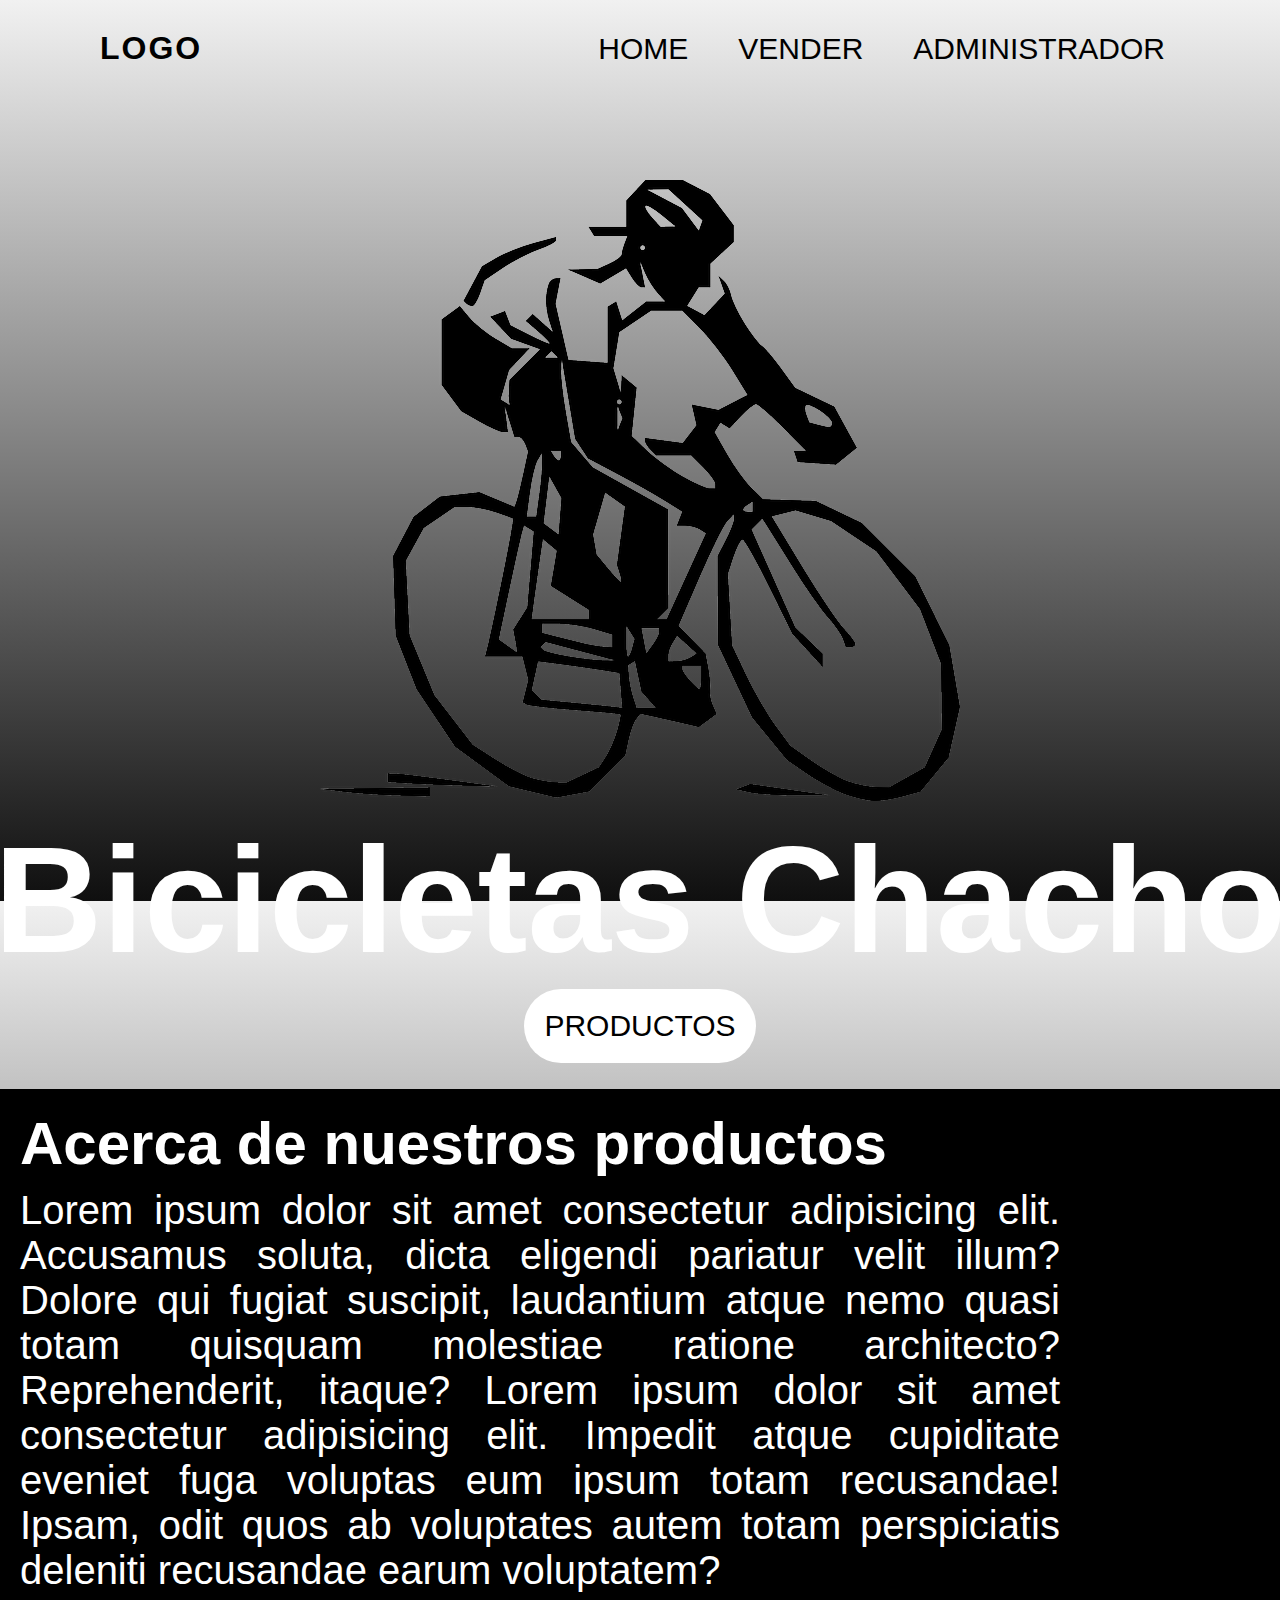
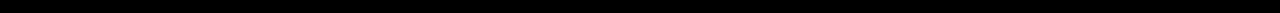
<file: ix.html>
<!DOCTYPE html>
<html lang="en">
<head>
    <meta charset="UTF-8">
    <meta http-equiv="X-UA-Compatible" content="IE=edge">
    <meta name="viewport" content="width=device-width, initial-scale=1.0">
    <link rel="stylesheet" href="estilos2/estilos.css"> 
    <title>BiciChacho</title>
</head>
<body >
  <header>
    <a href="#" class="logo">logo</a>
    <ul>

        <li><a href="#">HOME</a></li>
        <li><a href="vendedor.html">VENDER</a></li>
        <li><a href="Administrador.html">ADMINISTRADOR</a></li>
        
    </ul>
  </header>  
</body>
<section>
  <img src="src/imagenes/fondo.png" id="fondo">
  <h2 id="text">Bicicletas Chacho</h2>
  <a href="index.html" id="btn">PRODUCTOS</a>
  <div class="sec">
    <h2>Acerca de nuestros productos</h2>
    <p>Lorem ipsum dolor sit amet consectetur adipisicing elit. Accusamus soluta, dicta eligendi pariatur velit illum? Dolore qui fugiat suscipit, laudantium atque nemo quasi totam quisquam molestiae ratione architecto? Reprehenderit, itaque?
      Lorem ipsum dolor sit amet consectetur adipisicing elit. Impedit atque cupiditate eveniet fuga voluptas eum ipsum totam recusandae! Ipsam, odit quos ab voluptates autem totam perspiciatis deleniti recusandae earum voluptatem?
    </p>
  </div>
</section>















</html>
</file>
<file: estilos2/estilos.css>
@import url('https://fonts.google');
*{
    margin: 0;
    box-sizing: border-box;
    font-family: 'Poppines', sans-serif;

}

body{
    min-height: 100vh;
    background: linear-gradient(rgb(241, 241, 241), rgb(15, 15, 15));
    
}
header{
    position: absolute;
    top: 0;
    left: 0;
    width: 100%;
    padding:30px 100px;
    display: flex;
    justify-content:space-between;
    align-items:center;
    z-index: 10000;
}
header .logo{
    color: rgb(0, 0, 0);
    font-weight: 700;
    text-decoration: none;
    font-size:2em;
    text-transform: uppercase;
    letter-spacing:2px;
}
header ul{
    display: flex;
    justify-content:center;
    align-items:center;
}
header ul li{
    list-style: none;
    margin-left: 20px;
}
header ul li a{
    text-decoration: none;
    padding:6px 15px;
    color: rgb(0, 0, 0);
    border-radius:20px;
    font-size:30px;
}
header ul li a:hover,
header ul li a.active{
    background-color:white;
    color: black;
}
section{
    
    position:relative;
    display:flex;
    padding: 100px;
    justify-content:center;
    align-items:center;
}
section img{
    color: white;
  
    display:block;
    margin:auto;
    margin-top: 80px;
    align-items:center;

   
    object-fit: cover;
}
#text{
    position:absolute;
    color:white;
    white-space: nowrap;
    font-size:150px;
    
    margin:auto;
    margin-top: 900px;
    padding: 40px;
}
#btn{
    position:absolute;
    text-decoration: none;
    padding:8px 30px;
    border-radius: 40px;
    background: #fff;
    color: #000000;
    font-size:30px ;
    
    margin-top: 1150px;
    padding: 20px;
}
#btn:hover{
    background-color:rgb(218, 119, 119);
    color: black;
}
.sec{
    position: absolute;
    padding: 20px;
    background:rgb(0, 0, 0);
    margin-top: 1800px;
    
}
.sec h2{
    font-size: 60px;
    margin-bottom: 10px;
    
    color: white;
}
.sec p{
    color: white;
    font-size:40px;;
    padding: 0 200px 0 0;
    text-align: justify;
}
</file>
